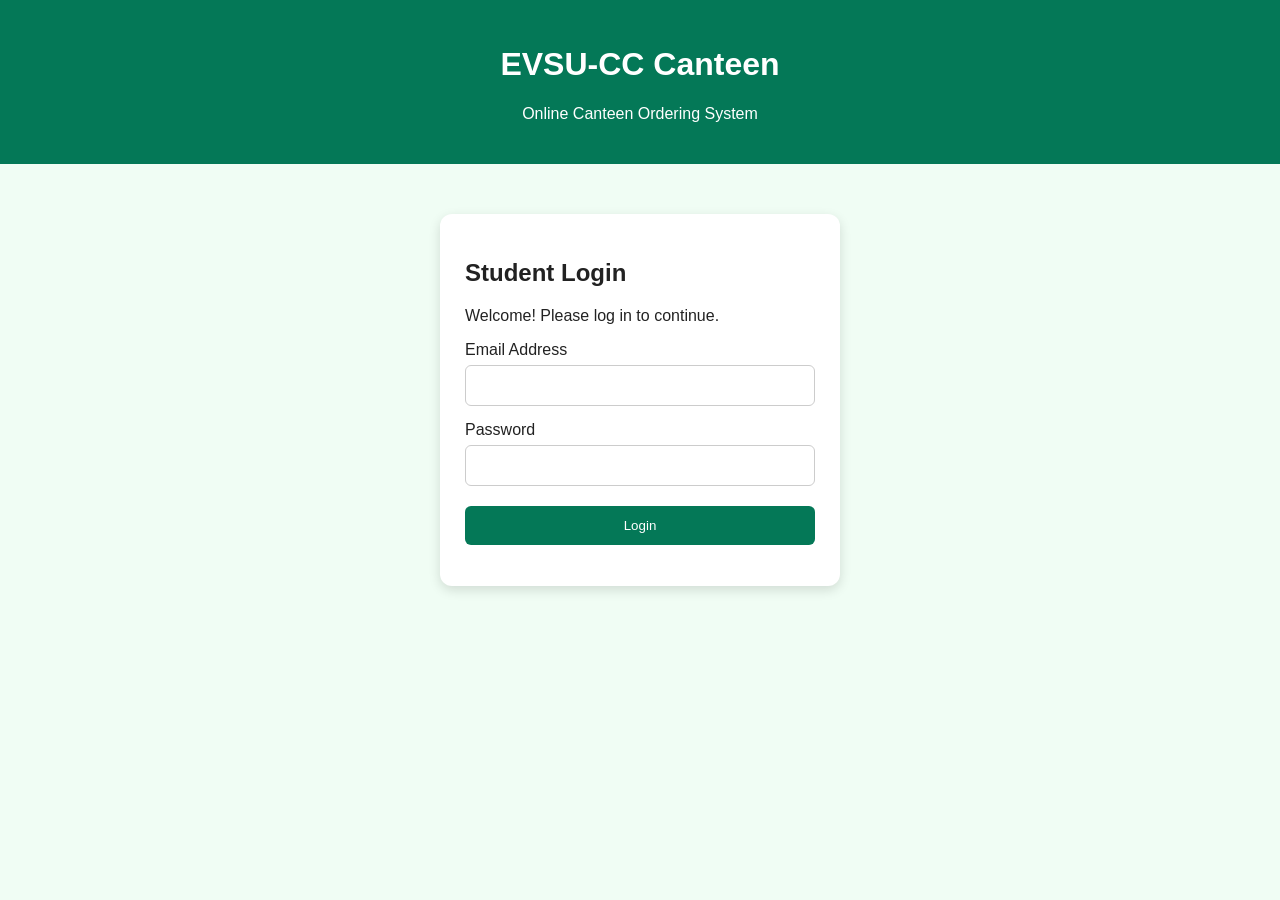
<file: index.html>
<!DOCTYPE html>
<html lang="en">
<head>
    <meta charset="UTF-8">
    <meta name="viewport" content="width=device-width, initial-scale=1.0">
    <title>EVSU-CC Canteen</title>
    <link rel="stylesheet" href="style.css">
</head>
<body>

    <header>
        <h1>EVSU-CC Canteen</h1>
        <p>Online Canteen Ordering System</p>
    </header>

    <main class="login-container">
        <h2>Student Login</h2>
        <p>Welcome! Please log in to continue.</p>

        <form id="loginForm">
            <label for="email">Email Address</label>
            <input type="email" id="email" required>

            <label for="password">Password</label>
            <input type="password" id="password" required>

            <button type="submit">Login</button>
        </form>

        <p id="message" role="status"></p>
    </main>

    <script src="script.js"></script>
</body>
</html>
</file>
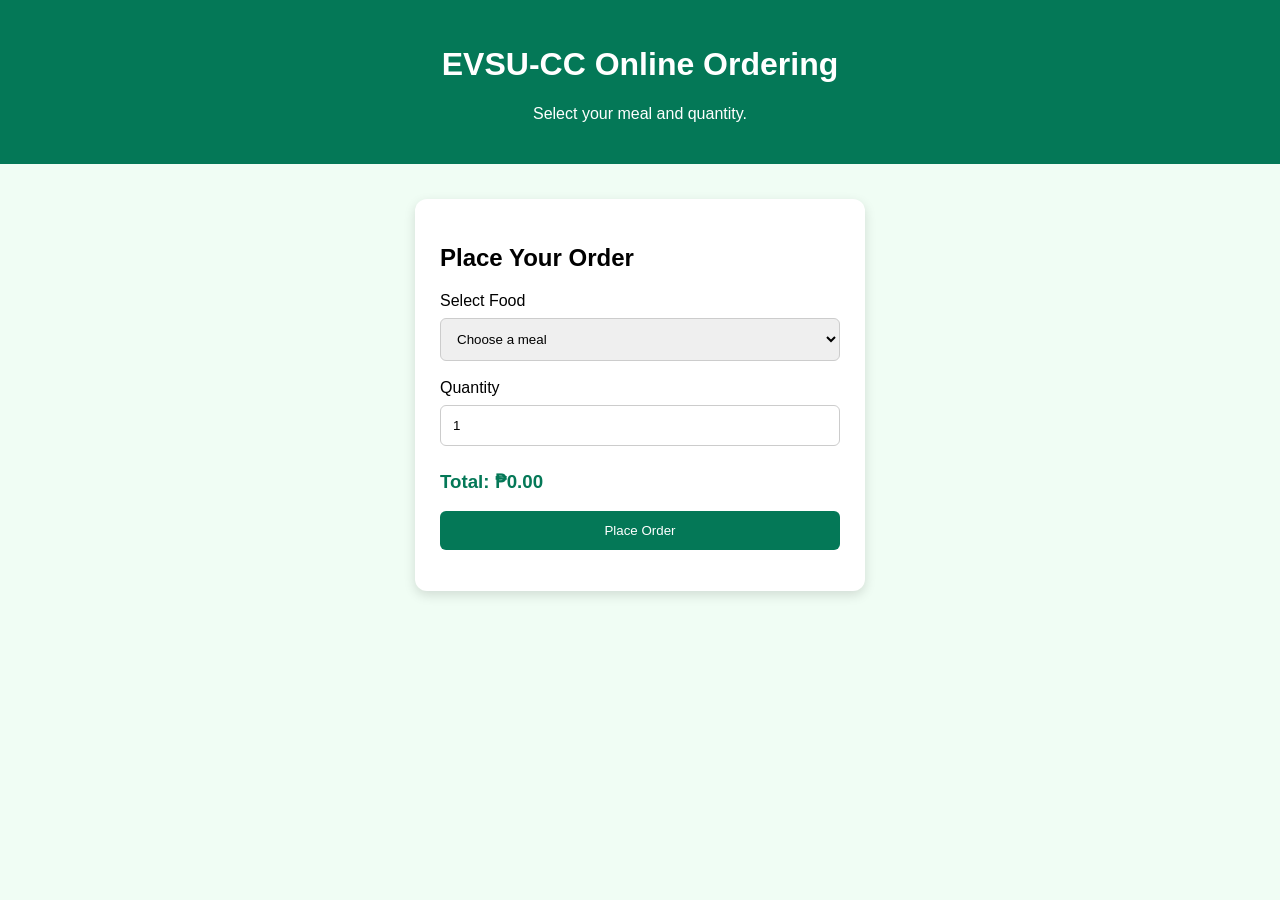
<file: brosas.html>
<!DOCTYPE html>
<html lang="en">
<head>
    <meta charset="UTF-8">
    <meta name="viewport" content="width=device-width, initial-scale=1.0">
    <title>Place an Order</title>
    <style>
        * {
            box-sizing: border-box;
        }

        body {
            margin: 0;
            font-family: Arial, sans-serif;
            background: #f0fdf4;
        }

        header {
            background: #047857;
            color: white;
            text-align: center;
            padding: 25px;
        }

        .order-container {
            max-width: 450px;
            width: 90%;
            margin: 35px auto;
            padding: 25px;
            background: white;
            border-radius: 12px;
            box-shadow: 0 4px 12px #0002;
        }

        label {
            display: block;
            margin-top: 18px;
        }

        select,
        input {
            width: 100%;
            padding: 12px;
            margin-top: 8px;
            border: 1px solid #ccc;
            border-radius: 6px;
        }

        h3 {
            color: #047857;
            margin-top: 25px;
        }

        button {
            width: 100%;
            padding: 12px;
            background: #047857;
            color: white;
            border: none;
            border-radius: 6px;
            cursor: pointer;
        }

        button:hover {
            background: #065f46;
        }

        #message {
            text-align: center;
            margin-top: 15px;
        }

        @media (max-width: 480px) {
            .order-container {
                padding: 18px;
            }
        }
    </style>
</head>
<body>

    <header>
        <h1>EVSU-CC Online Ordering</h1>
        <p>Select your meal and quantity.</p>
    </header>

    <main class="order-container">

        <h2>Place Your Order</h2>

        <form id="orderForm">

            <label for="food">Select Food</label>
            <select id="food" required>
                <option value="">Choose a meal</option>
                <option value="75">Chicken Meal - ₱75</option>
                <option value="35">Pancit Canton - ₱35</option>
                <option value="40">Burger - ₱40</option>
                <option value="20">Iced Juice - ₱20</option>
            </select>

            <label for="quantity">Quantity</label>
            <input
                type="number"
                id="quantity"
                min="1"
                max="20"
                value="1"
                required
            >

            <h3>Total: <span id="total">₱0.00</span></h3>

            <button type="submit">Place Order</button>

            <p id="message" role="status"></p>

        </form>

    </main>

    <script>
        const orderForm = document.getElementById("orderForm");
        const food = document.getElementById("food");
        const quantity = document.getElementById("quantity");
        const total = document.getElementById("total");
        const message = document.getElementById("message");

        function calculateTotal() {
            const price = Number(food.value);
            const qty = Number(quantity.value);

            if (food.value !== "" && qty >= 1 && qty <= 20) {
                total.textContent = "₱" + (price * qty).toFixed(2);
            } else {
                total.textContent = "₱0.00";
            }
        }

        food.addEventListener("change", calculateTotal);
        quantity.addEventListener("input", calculateTotal);

        orderForm.addEventListener("submit", function(event) {
            event.preventDefault();

            const qty = Number(quantity.value);

            if (food.value === "" || qty < 1 || qty > 20 || !Number.isInteger(qty)) {
                message.style.color = "red";
                message.textContent = "Please select a meal and valid quantity.";
                return;
            }

            const foodName = food.options[food.selectedIndex].text;

            message.style.color = "#047857";
            message.textContent =
                "Demo order created: " + qty + " x " + foodName +
                ". Total: " + total.textContent +
                ". This order has not been sent to the canteen.";
        });
    </script>
</body>
</html>
</file>
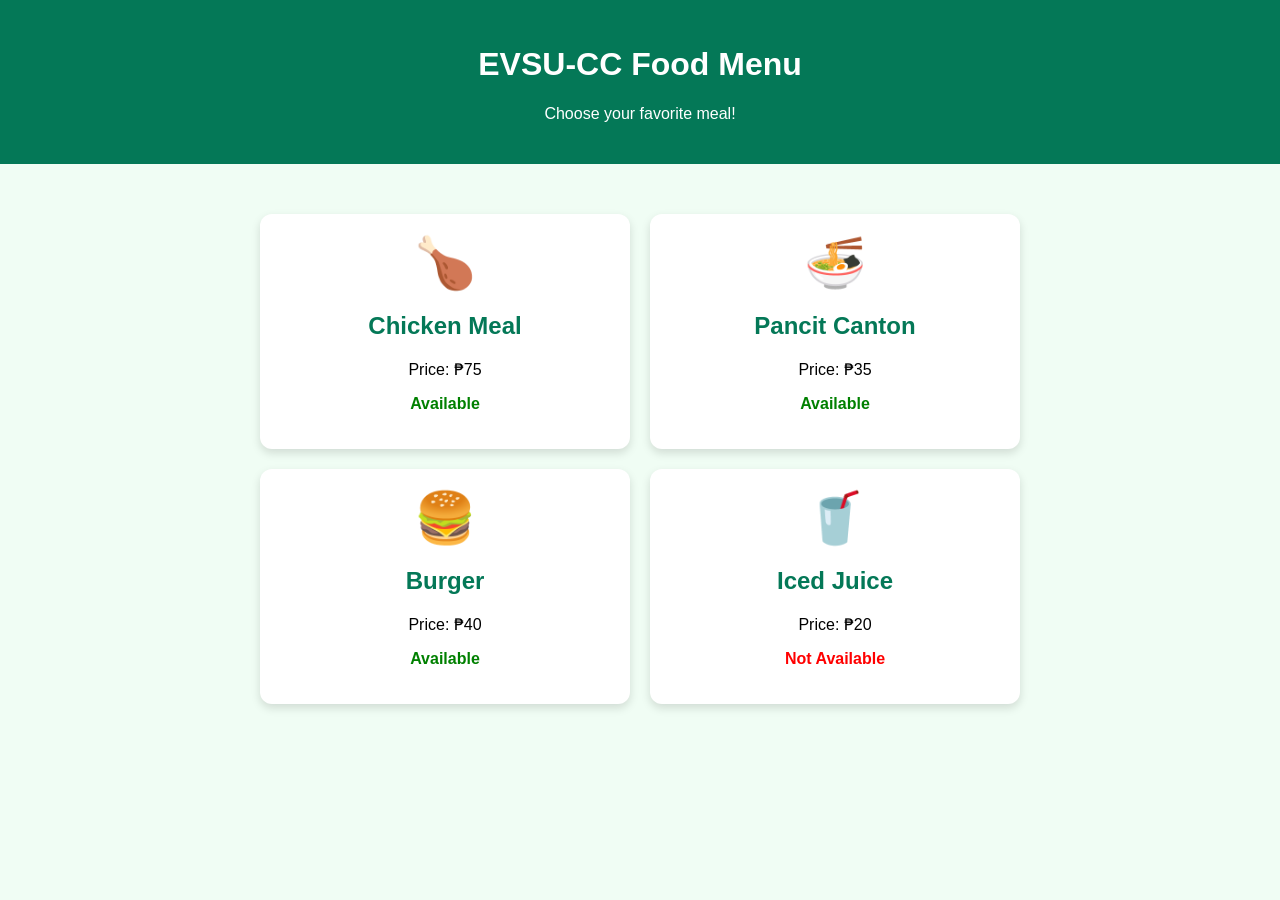
<file: yana.html>
<!DOCTYPE html>
<html lang="en">
<head>
    <meta charset="UTF-8">
    <meta name="viewport" content="width=device-width, initial-scale=1.0">
    <title>Food Menu</title>
    <style>
        * {
            box-sizing: border-box;
        }

        body {
            margin: 0;
            font-family: Arial, sans-serif;
            background: #f0fdf4;
        }

        header {
            background: #047857;
            color: white;
            text-align: center;
            padding: 25px;
        }

        .menu-container {
            display: grid;
            grid-template-columns: repeat(2, minmax(0, 1fr));
            gap: 20px;
            max-width: 800px;
            margin: 30px auto;
            padding: 20px;
        }

        .food-card {
            background: white;
            padding: 20px;
            text-align: center;
            border-radius: 12px;
            box-shadow: 0 4px 10px #0002;
            transition: transform 0.2s;
        }

        .food-card:hover {
            transform: translateY(-5px);
        }

        .food-icon {
            font-size: 50px;
        }

        .food-card h2 {
            color: #047857;
        }

        .available {
            color: #047857;
            font-weight: bold;
        }

        @media (max-width: 500px) {
            .menu-container {
                grid-template-columns: 1fr;
            }
        }
    </style>
</head>
<body>

    <header>
        <h1>EVSU-CC Food Menu</h1>
        <p>Choose your favorite meal!</p>
    </header>

    <main class="menu-container">

        <div class="food-card">
            <div class="food-icon">🍗</div>
            <h2>Chicken Meal</h2>
            <p>Price: ₱75</p>
            <p class="available">Available</p>
        </div>

        <div class="food-card">
            <div class="food-icon">🍜</div>
            <h2>Pancit Canton</h2>
            <p>Price: ₱35</p>
            <p class="available">Available</p>
        </div>

        <div class="food-card">
            <div class="food-icon">🍔</div>
            <h2>Burger</h2>
            <p>Price: ₱40</p>
            <p class="available">Available</p>
        </div>

        <div class="food-card">
            <div class="food-icon">🥤</div>
            <h2>Iced Juice</h2>
            <p>Price: ₱20</p>
            <p class="available">Available</p>
        </div>

    </main>

    <script>
        // MEMBER 2: FOOD MENU FEATURE

        const foodMenu = [
            {
                name: "Chicken Meal",
                price: 75,
                available: true
            },
            {
                name: "Pancit Canton",
                price: 35,
                available: true
            },
            {
                name: "Burger",
                price: 40,
                available: true
            },
            {
                name: "Iced Juice",
                price: 20,
                available: false
            }
        ];

        // Display food availability
        const foodCards = document.querySelectorAll(".food-card");

        foodCards.forEach(function(card, index) {
            const availability = card.querySelector(".available");
            const food = foodMenu[index];

            if (!food) {
                return;
            }

            if (food.available) {
                availability.textContent = "Available";
                availability.style.color = "green";
            } else {
                availability.textContent = "Not Available";
                availability.style.color = "red";
            }
        });

        // Display food prices
        foodCards.forEach(function(card, index) {
            const food = foodMenu[index];

            if (!food) {
                return;
            }

            const price = card.querySelector(".price");

            if (price) {
                price.textContent = "Price: ₱" + food.price;
            }
        });
    </script>
</body>
</html>
</file>
<file: style.css>
* {
    box-sizing: border-box;
}

body {
    margin: 0;
    font-family: Arial, sans-serif;
    background: #f0fdf4;
    color: #222;
}

header {
    background: #047857;
    color: white;
    text-align: center;
    padding: 25px;
}

.login-container {
    background: white;
    width: 90%;
    max-width: 400px;
    margin: 50px auto;
    padding: 25px;
    border-radius: 12px;
    box-shadow: 0 4px 12px #0002;
}

label {
    display: block;
    margin-top: 15px;
}

input {
    width: 100%;
    padding: 12px;
    margin-top: 6px;
    border: 1px solid #ccc;
    border-radius: 6px;
}

button {
    width: 100%;
    padding: 12px;
    margin-top: 20px;
    background: #047857;
    color: white;
    border: none;
    border-radius: 6px;
    cursor: pointer;
}

button:hover {
    background: #065f46;
}

#message {
    color: #047857;
    text-align: center;
}

@media (max-width: 480px) {
    .login-container {
        margin: 25px auto;
    }
}
</file>
